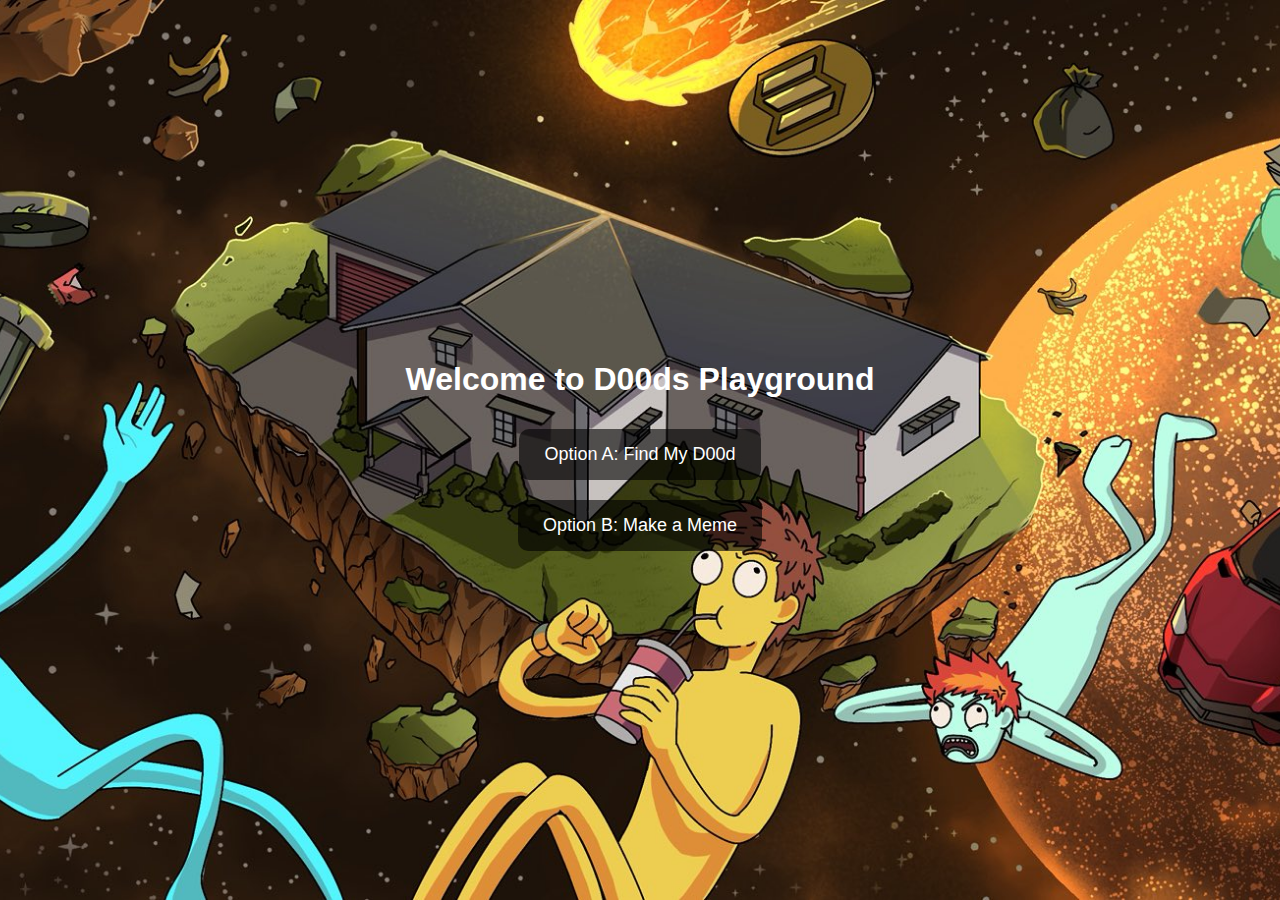
<file: Index.html>
<!DOCTYPE html>
<html>
<head>
  <title>D00ds Playground</title>
  <meta name="viewport" content="width=device-width, initial-scale=1.0">
  <style>
    body {
      margin: 0;
      height: 100vh;
      background-image: url("images/bg-home.jpg");
      background-size: cover;
      background-position: center;
      background-repeat: no-repeat;

      display: flex;
      flex-direction: column;
      justify-content: center;
      align-items: center;

      font-family: Arial, sans-serif;
      color: white;
      text-align: center;
    }
    button {
      padding: 15px 25px;
      margin: 10px;
      font-size: 18px;
      border: none;
      border-radius: 10px;
      cursor: pointer;
      background-color: rgba(0,0,0,0.6);
      color: white;
    }
  </style>
</head>
<body>
  <h1>Welcome to D00ds Playground</h1>
  <button onclick="location.href='quiz.html'">Option A: Find My D00d</button>
  <button onclick="location.href='meme.html'">Option B: Make a Meme</button>
</body>
</html>
</file>
